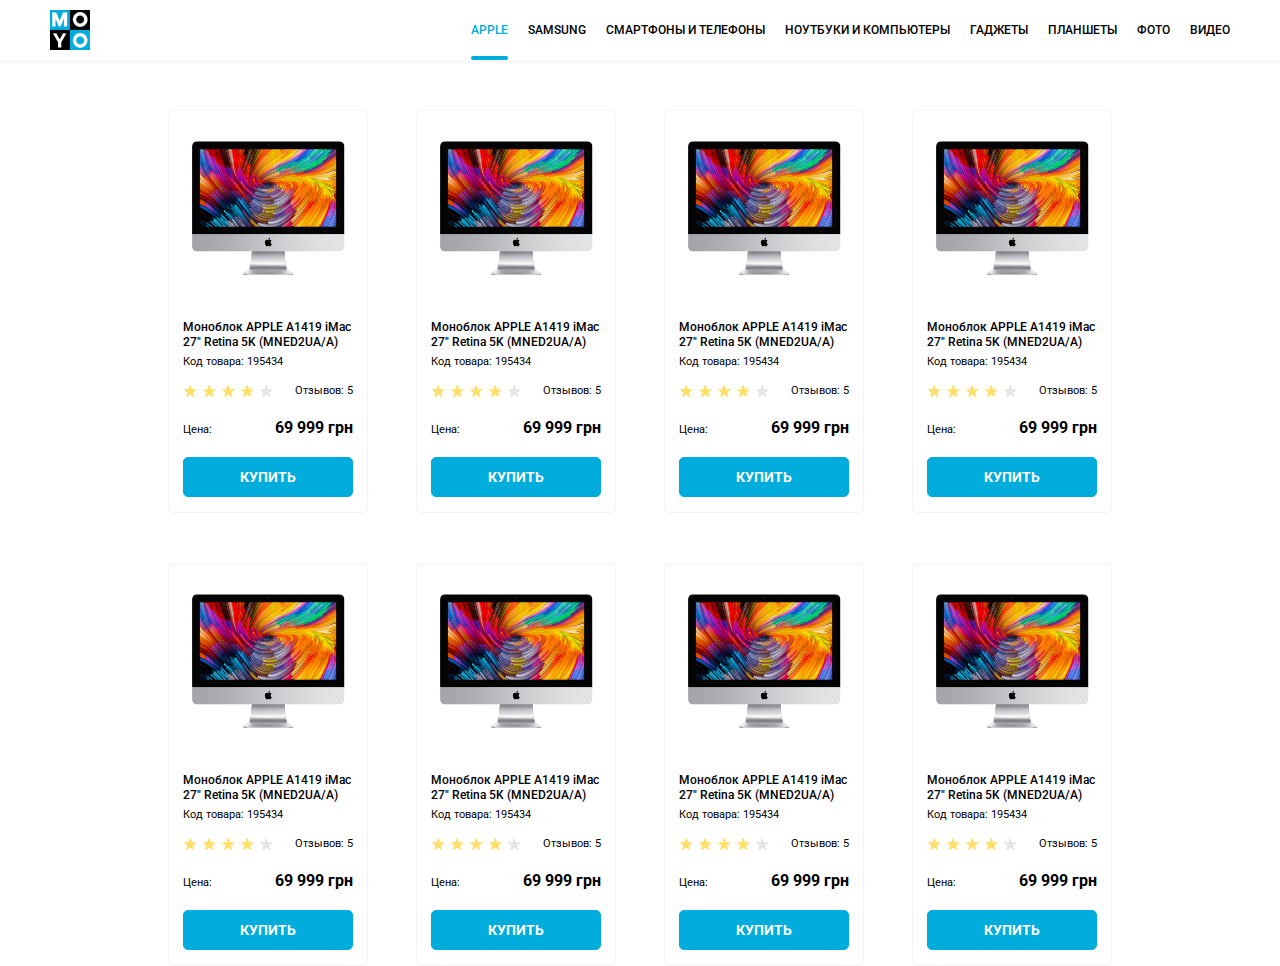
<file: index.html>
<!doctype html><html lang="en"><head><meta charset="UTF-8"><meta name="viewport" content="width=device-width, initial-scale=1.0"><title>Catalog</title><link href="https://fonts.googleapis.com/css2?family=Roboto:wght@400;500;700&display=swap" rel="stylesheet"><link rel="stylesheet" href="main.fffee89a.css"></head><body> <header class="header"> <a href="https://www.moyo.ua" class="header__logo"> <img src="logo.6c938e44.png" alt="logo" target="_blank" rel="noopener"> </a> <nav> <ul class="header__nav-links-container"> <li class="header__nav-link-box header__nav-link-box--is-active"> <a href="https://www.moyo.ua/portal_brand/apple/" class="header__nav-link is-active" target="_blank" rel="noopener"> apple </a> </li> <li class="header__nav-link-box"> <a href="https://www.moyo.ua/portal_brand/samsung/" class="header__nav-link" target="_blank" rel="noopener"> samsung </a> </li> <li class="header__nav-link-box"> <a href="https://www.moyo.ua/telecommunication/" class="header__nav-link" target="_blank" rel="noopener"> смартфоны и телефоны </a> </li> <li class="header__nav-link-box"> <a href="https://www.moyo.ua/comp-and-periphery/" class="header__nav-link" target="_blank" rel="noopener" data-qa="nav-hover"> ноутбуки и компьютеры </a> </li> <li class="header__nav-link-box"> <a href="https://www.moyo.ua/gadgets/" class="header__nav-link" target="_blank" rel="noopener"> гаджеты </a> </li> <li class="header__nav-link-box"> <a href="https://www.moyo.ua/tablet_el_knigi/tablet/" class="header__nav-link" target="_blank" rel="noopener"> планшеты </a> </li> <li class="header__nav-link-box"> <a href="https://www.moyo.ua/foto_video/photo_video/" class="header__nav-link" target="_blank" rel="noopener"> фото </a> </li> <li class="header__nav-link-box"> <a href="https://www.moyo.ua/foto_video/video_tech/" class="header__nav-link" target="_blank" rel="noopener"> видео </a> </li> </ul> </nav> </header> <main class="product-catalog"> <article class="product-card" data-qa="card"> <img src="imac.2690641a.jpeg" alt="imac" class="product-card__img"> <h3 class="product-card__title"> Моноблок APPLE A1419 iMac 27" Retina 5K (MNED2UA/A) </h3> <span class="product-card__code"> Код товара: 195434 </span> <div class="product-details__row"> <div class="product-stars product-stars--4"> <div class="product-stars__star"></div> <div class="product-stars__star"></div> <div class="product-stars__star"></div> <div class="product-stars__star"></div> <div class="product-stars__star"></div> </div> <span class="product-card__responds-number"> Отзывов: 5 </span> </div> <div class="product-details__row product-details__row--align-baseline"> <span class="product-card__price-hint"> Цена: </span> <span class="product-card__price"> 69 999 грн </span> </div> <a href="#" class="product-card__buy-button" data-qa="card-hover"> Купить </a> </article> <article class="product-card"> <img src="imac.2690641a.jpeg" alt="imac" class="product-card__img"> <h3 class="product-card__title"> Моноблок APPLE A1419 iMac 27" Retina 5K (MNED2UA/A) </h3> <span class="product-card__code"> Код товара: 195434 </span> <div class="product-details__row"> <div class="product-stars product-stars--4"> <div class="product-stars__star"></div> <div class="product-stars__star"></div> <div class="product-stars__star"></div> <div class="product-stars__star"></div> <div class="product-stars__star"></div> </div> <span class="product-card__responds-number"> Отзывов: 5 </span> </div> <div class="product-details__row product-details__row--align-baseline"> <span class="product-card__price-hint"> Цена: </span> <span class="product-card__price"> 69 999 грн </span> </div> <a href="#" class="product-card__buy-button"> Купить </a> </article> <article class="product-card"> <img src="imac.2690641a.jpeg" alt="imac" class="product-card__img"> <h3 class="product-card__title"> Моноблок APPLE A1419 iMac 27" Retina 5K (MNED2UA/A) </h3> <span class="product-card__code"> Код товара: 195434 </span> <div class="product-details__row"> <div class="product-stars product-stars--4"> <div class="product-stars__star"></div> <div class="product-stars__star"></div> <div class="product-stars__star"></div> <div class="product-stars__star"></div> <div class="product-stars__star"></div> </div> <span class="product-card__responds-number"> Отзывов: 5 </span> </div> <div class="product-details__row product-details__row--align-baseline"> <span class="product-card__price-hint"> Цена: </span> <span class="product-card__price"> 69 999 грн </span> </div> <a href="#" class="product-card__buy-button"> Купить </a> </article> <article class="product-card"> <img src="imac.2690641a.jpeg" alt="imac" class="product-card__img"> <h3 class="product-card__title"> Моноблок APPLE A1419 iMac 27" Retina 5K (MNED2UA/A) </h3> <span class="product-card__code"> Код товара: 195434 </span> <div class="product-details__row"> <div class="product-stars product-stars--4"> <div class="product-stars__star"></div> <div class="product-stars__star"></div> <div class="product-stars__star"></div> <div class="product-stars__star"></div> <div class="product-stars__star"></div> </div> <span class="product-card__responds-number"> Отзывов: 5 </span> </div> <div class="product-details__row product-details__row--align-baseline"> <span class="product-card__price-hint"> Цена: </span> <span class="product-card__price"> 69 999 грн </span> </div> <a href="#" class="product-card__buy-button"> Купить </a> </article> <article class="product-card"> <img src="imac.2690641a.jpeg" alt="imac" class="product-card__img"> <h3 class="product-card__title"> Моноблок APPLE A1419 iMac 27" Retina 5K (MNED2UA/A) </h3> <span class="product-card__code"> Код товара: 195434 </span> <div class="product-details__row"> <div class="product-stars product-stars--4"> <div class="product-stars__star"></div> <div class="product-stars__star"></div> <div class="product-stars__star"></div> <div class="product-stars__star"></div> <div class="product-stars__star"></div> </div> <span class="product-card__responds-number"> Отзывов: 5 </span> </div> <div class="product-details__row product-details__row--align-baseline"> <span class="product-card__price-hint"> Цена: </span> <span class="product-card__price"> 69 999 грн </span> </div> <a href="#" class="product-card__buy-button"> Купить </a> </article> <article class="product-card"> <img src="imac.2690641a.jpeg" alt="imac" class="product-card__img"> <h3 class="product-card__title"> Моноблок APPLE A1419 iMac 27" Retina 5K (MNED2UA/A) </h3> <span class="product-card__code"> Код товара: 195434 </span> <div class="product-details__row"> <div class="product-stars product-stars--4"> <div class="product-stars__star"></div> <div class="product-stars__star"></div> <div class="product-stars__star"></div> <div class="product-stars__star"></div> <div class="product-stars__star"></div> </div> <span class="product-card__responds-number"> Отзывов: 5 </span> </div> <div class="product-details__row product-details__row--align-baseline"> <span class="product-card__price-hint"> Цена: </span> <span class="product-card__price"> 69 999 грн </span> </div> <a href="#" class="product-card__buy-button"> Купить </a> </article> <article class="product-card"> <img src="imac.2690641a.jpeg" alt="imac" class="product-card__img"> <h3 class="product-card__title"> Моноблок APPLE A1419 iMac 27" Retina 5K (MNED2UA/A) </h3> <span class="product-card__code"> Код товара: 195434 </span> <div class="product-details__row"> <div class="product-stars product-stars--4"> <div class="product-stars__star"></div> <div class="product-stars__star"></div> <div class="product-stars__star"></div> <div class="product-stars__star"></div> <div class="product-stars__star"></div> </div> <span class="product-card__responds-number"> Отзывов: 5 </span> </div> <div class="product-details__row product-details__row--align-baseline"> <span class="product-card__price-hint"> Цена: </span> <span class="product-card__price"> 69 999 грн </span> </div> <a href="#" class="product-card__buy-button"> Купить </a> </article> <article class="product-card"> <img src="imac.2690641a.jpeg" alt="imac" class="product-card__img"> <h3 class="product-card__title"> Моноблок APPLE A1419 iMac 27" Retina 5K (MNED2UA/A) </h3> <span class="product-card__code"> Код товара: 195434 </span> <div class="product-details__row"> <div class="product-stars product-stars--4"> <div class="product-stars__star"></div> <div class="product-stars__star"></div> <div class="product-stars__star"></div> <div class="product-stars__star"></div> <div class="product-stars__star"></div> </div> <span class="product-card__responds-number"> Отзывов: 5 </span> </div> <div class="product-details__row product-details__row--align-baseline"> <span class="product-card__price-hint"> Цена: </span> <span class="product-card__price"> 69 999 грн </span> </div> <a href="#" class="product-card__buy-button"> Купить </a> </article> </main> </body></html>
</file>
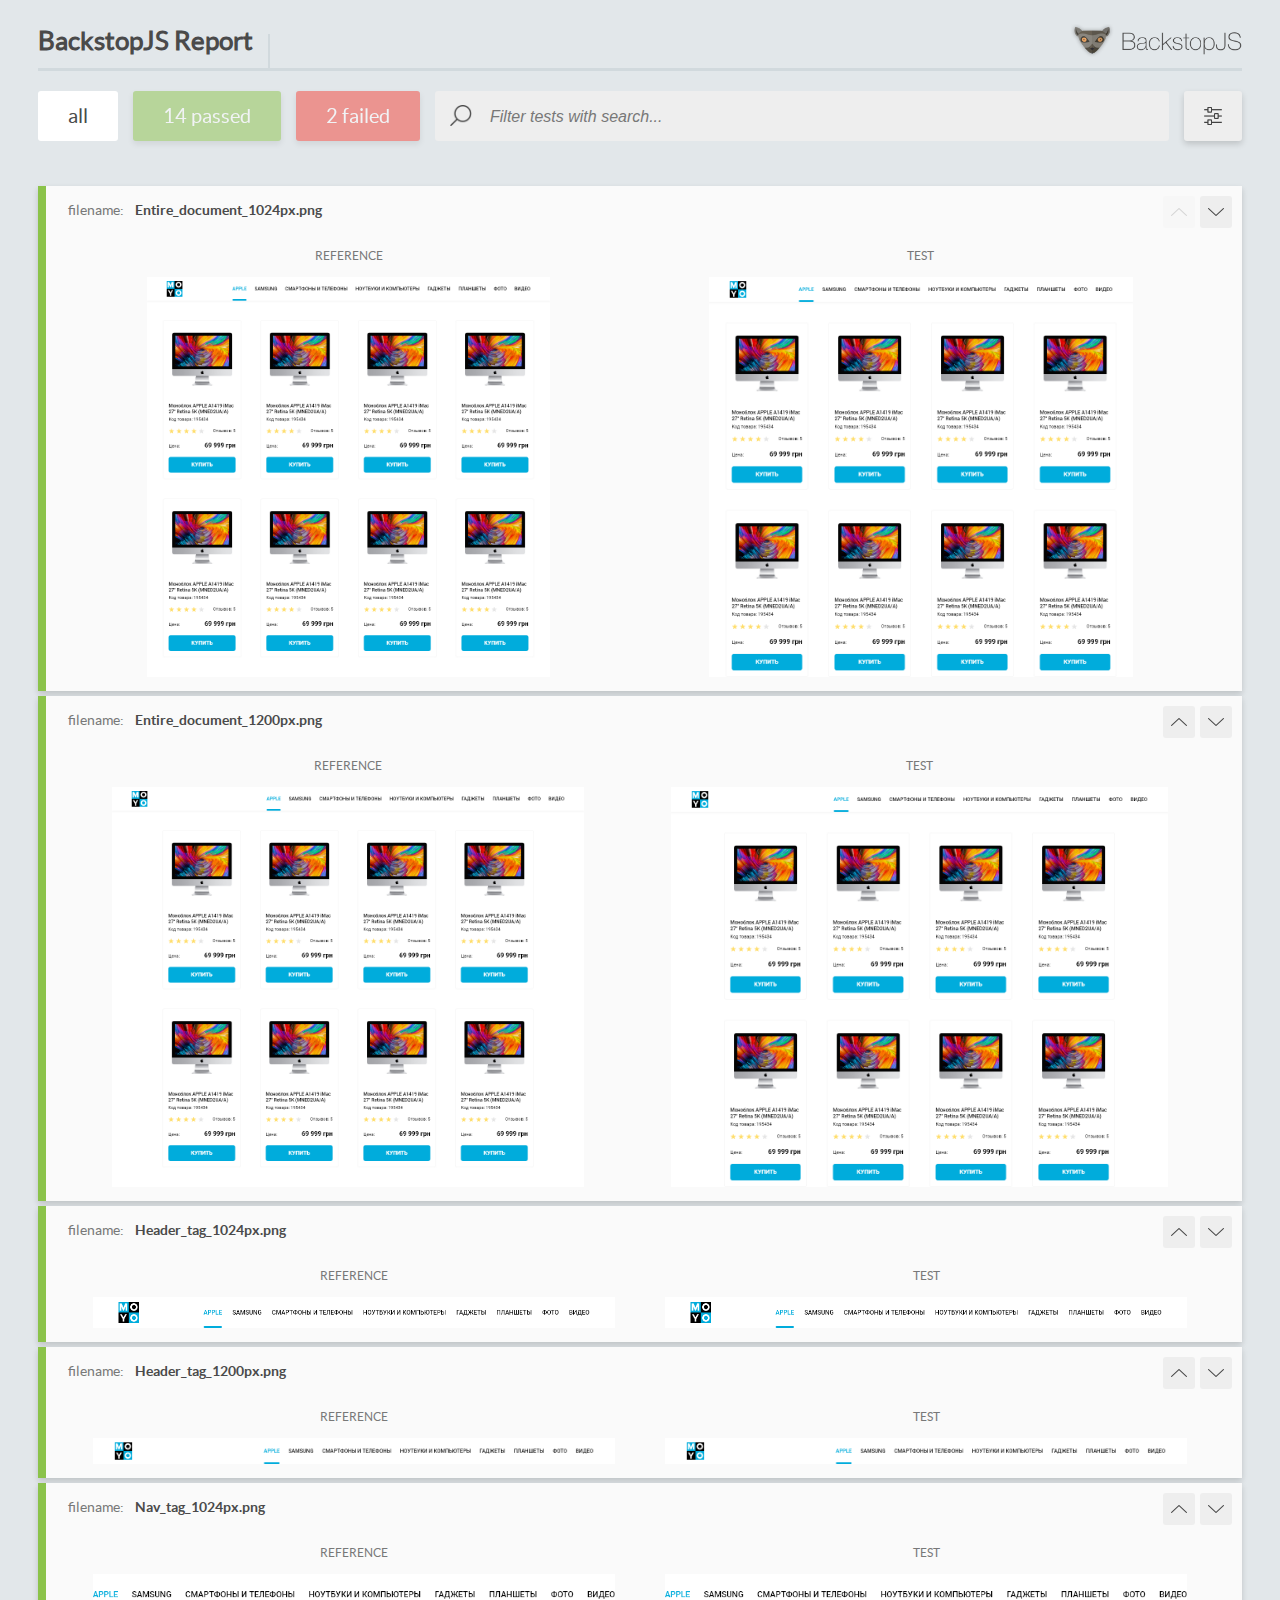
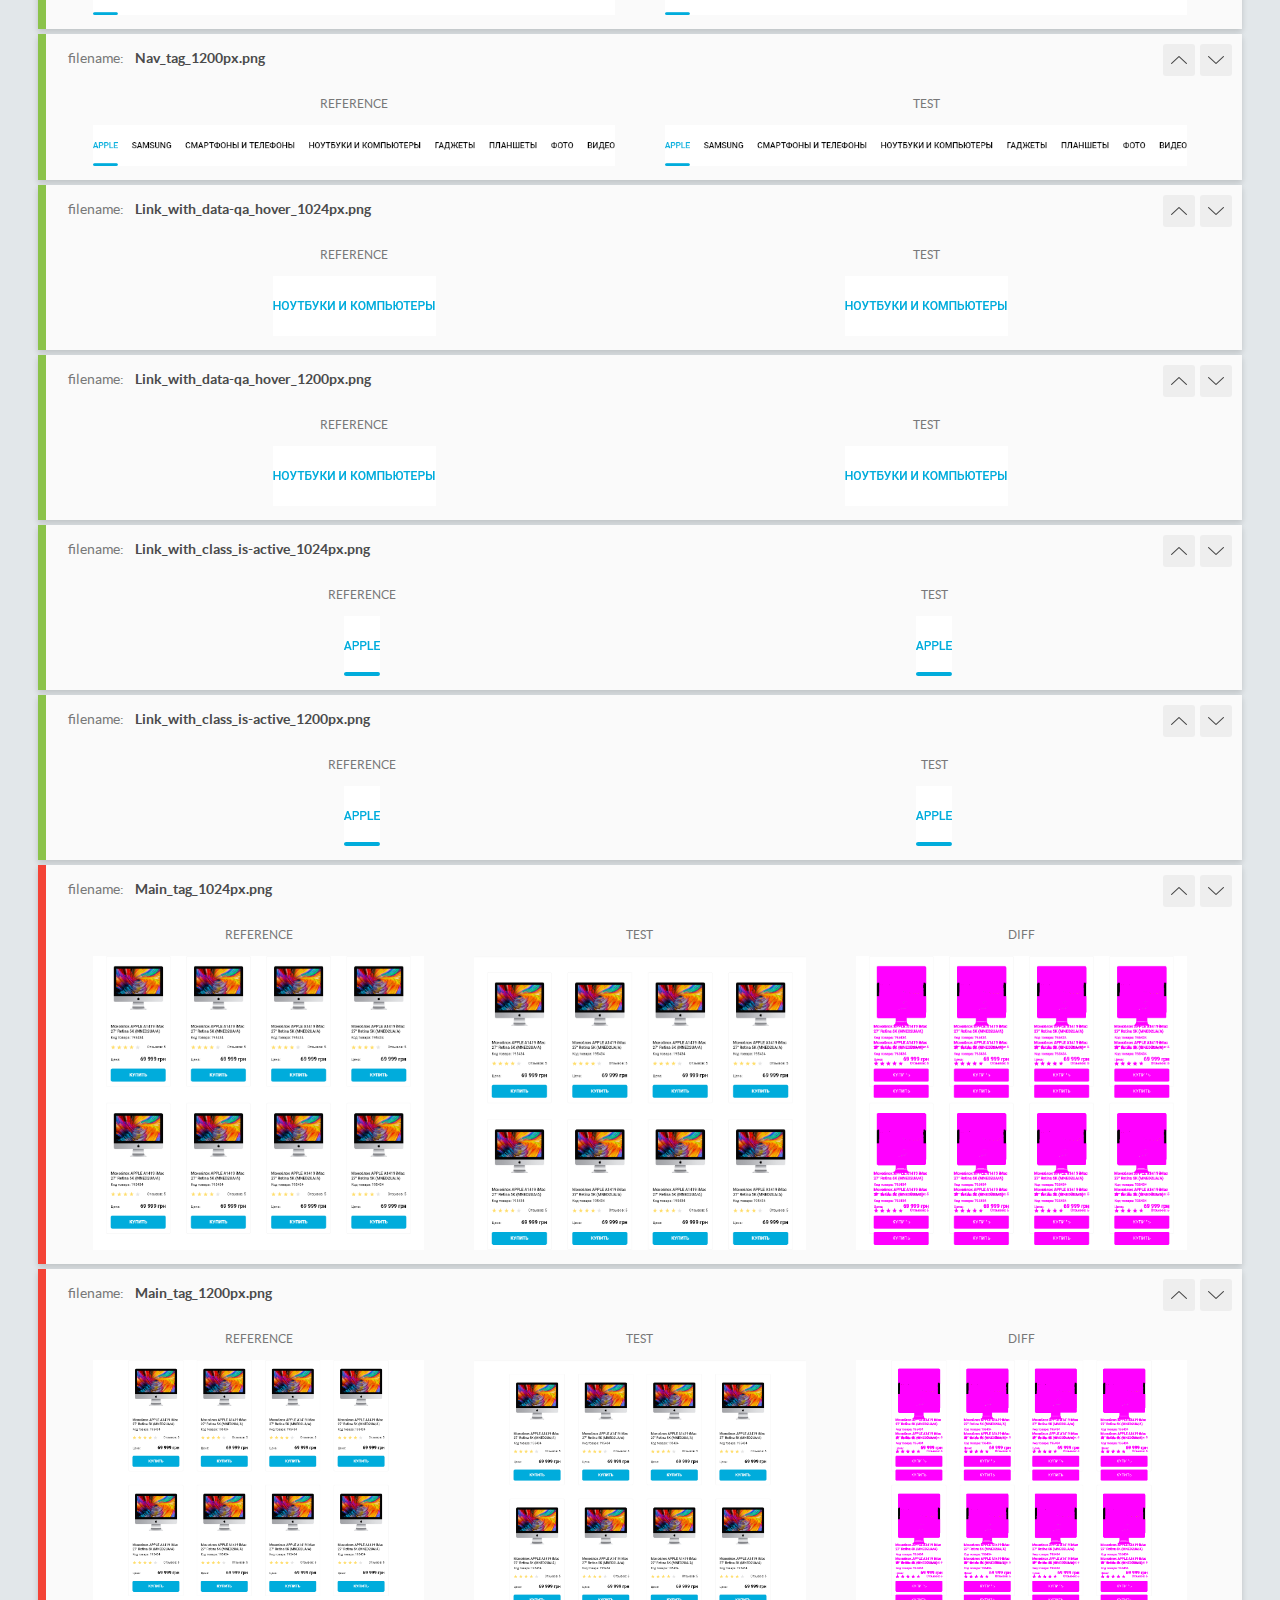
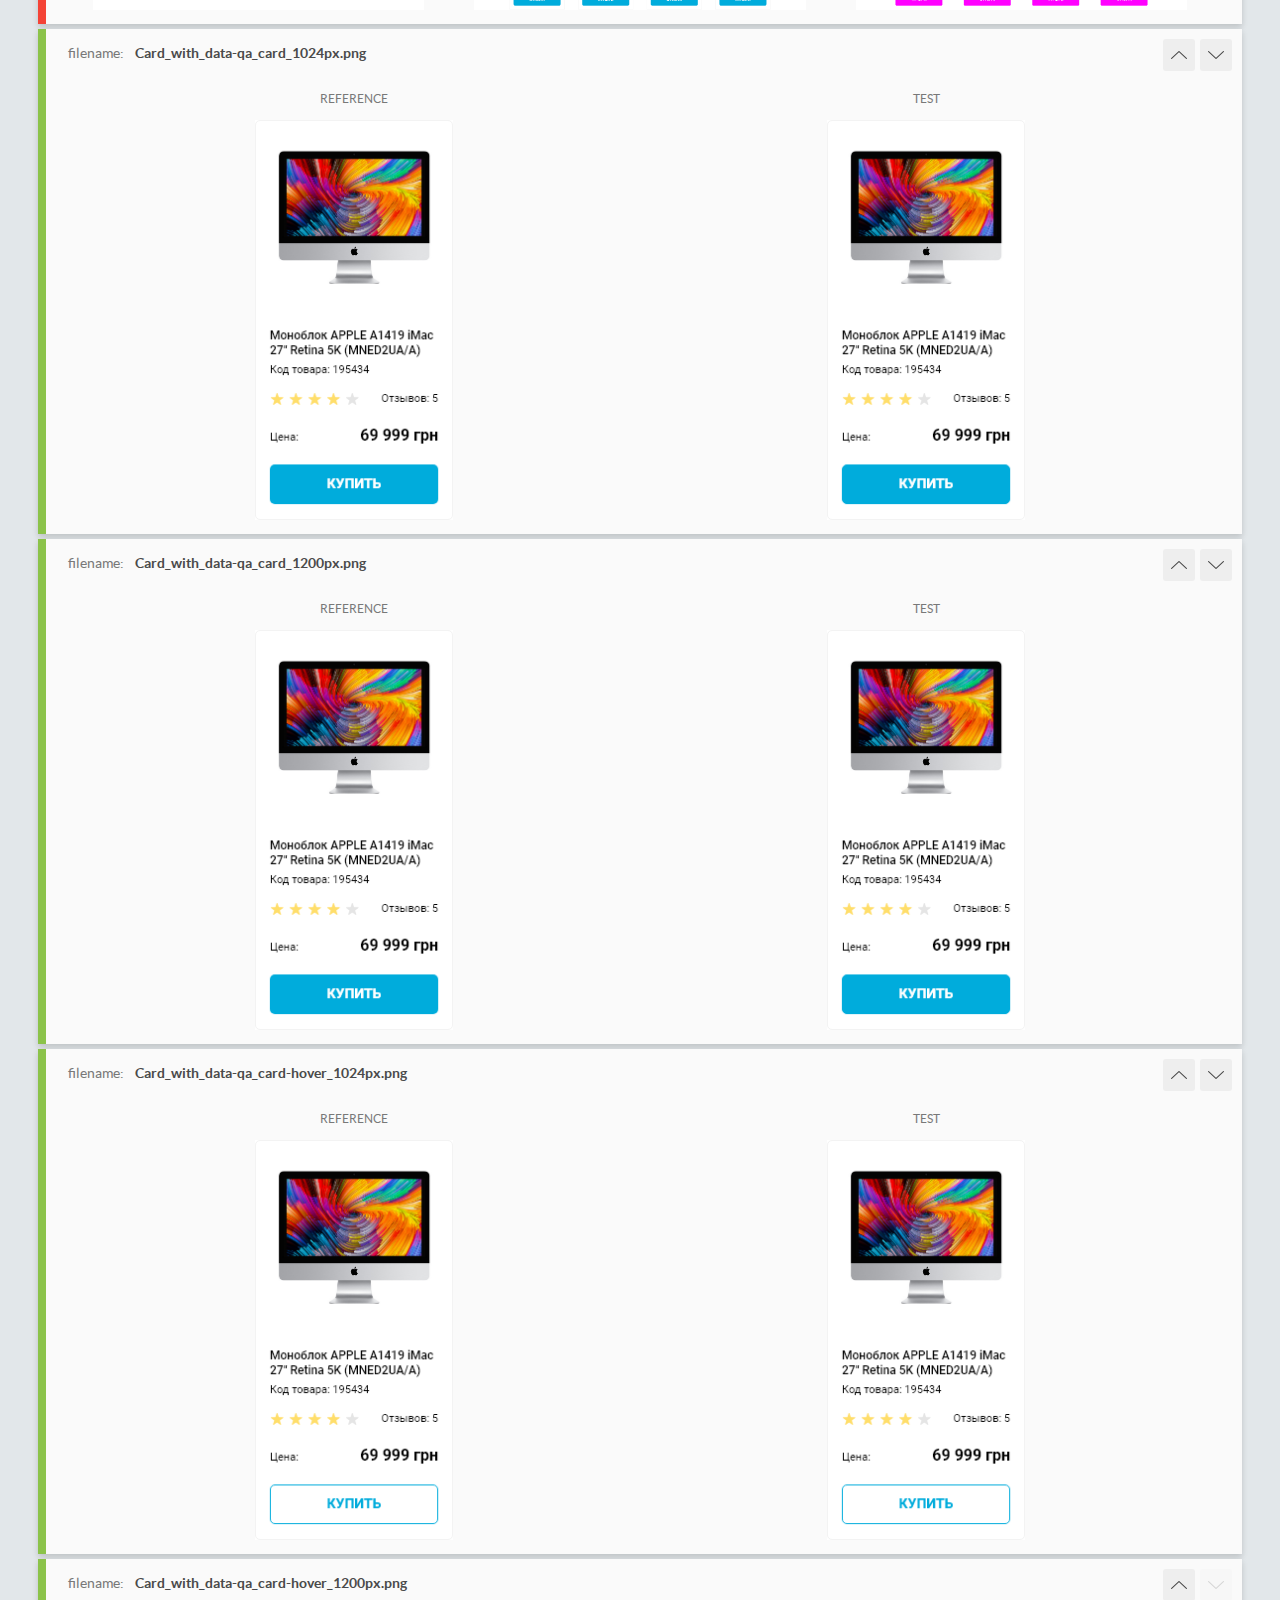
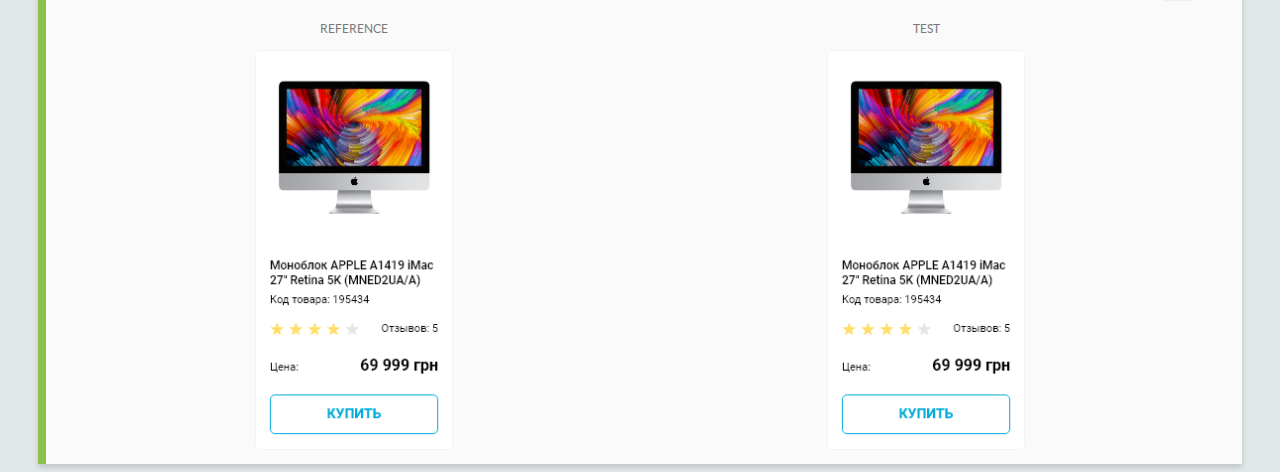
<file: report/html_report/index.html>
<!DOCTYPE html>
<html>
  <head>
    <meta charset="utf-8">
    <title>BackstopJS Report</title>

    <style>
      @font-face {
          font-family: 'latoregular';
          src: url('./assets/fonts/lato-regular-webfont.woff2') format('woff2'),
              url('./assets/fonts/lato-regular-webfont.woff') format('woff');
          font-weight: 400;
          font-style: normal;
      }
      @font-face {
          font-family: 'latobold';
          src: url('./assets/fonts/lato-bold-webfont.woff2') format('woff2'),
              url('./assets/fonts/lato-bold-webfont.woff') format('woff');
          font-weight: 700;
          font-style: normal;
      }

      .ReactModal__Body--open {
          overflow: hidden;
      }
      .ReactModal__Body--open .header {
        display: none;
      }

    </style>
  </head>
  <body style="background-color: #E2E7EA">
    <div id="root">

    </div>
    <script type="text/javascript">
      function report (report) { // eslint-disable-line no-unused-vars
        window.tests = report;
      }
    </script>
    <script type="text/javascript" src="config.js"></script>
    <script type="text/javascript" src="index_bundle.js"></script>
  </body>
</html>
</file>
<file: main.fffee89a.css>
*{box-sizing:border-box}body{margin:0;font-family:Roboto,Arial,sans-serif}.header{justify-content:space-between;padding:0 50px;font-size:12px;line-height:60px;font-weight:500;box-shadow:0 2px 4px rgba(0,0,0,.05)}.header,.header__logo{display:flex;align-items:center}.header__nav-links-container{margin:0;padding:0;display:flex;flex-wrap:wrap}.header__nav-link-box{margin-left:20px;position:relative;display:flex;align-items:center;list-style:none;text-transform:uppercase}.header__nav-link-box:first-child{margin-left:0}.header__nav-link-box--is-active:after{content:"";width:100%;height:4px;position:absolute;bottom:0;background-color:#00acdc;border-radius:8px}.header__nav-link{display:block;height:60px;line-height:60px;color:inherit;text-decoration:none}.header__nav-link:hover,.is-active{color:#00acdc}body{font-family:Roboto,sans-serif;font-size:11px;line-height:13px}.product-catalog{display:grid;grid-template-columns:repeat(4,200px);gap:0 48px;justify-content:center}@media (max-width:996px){.product-catalog{grid-template-columns:repeat(3,200px)}}@media (max-width:768px){.product-catalog{grid-template-columns:repeat(2,200px)}}@media (max-width:475px){.product-catalog{grid-template-columns:repeat(1,200px)}}.product-card{margin:50px 0 0;position:relative;width:200px;padding:13px 14px 15px;border:1px solid #f3f3f3;border-radius:5px}.product-card__img{display:block;margin:auto;padding-top:14px;max-width:166px;height:154px;border:3px solid transparent;transition:transform 1s,border-color 0s}.product-card__img:hover{border-color:#f3f3f3;transform:scale(1.2);cursor:zoom-in}.product-card__title{display:block;font-weight:500;font-size:12px;line-height:15px;margin-top:42px;margin-bottom:5px;color:inherit;text-decoration:none}.product-card__code{display:inline-block;margin-bottom:15px}.product-card__price{font-size:16px;line-height:19px;font-weight:700}.product-card__buy-button{display:flex;justify-content:center;align-items:center;height:40px;background-color:#00acdc;border:1px solid #00acdc;border-radius:5px;text-align:center;color:#fff;text-decoration:none;text-transform:uppercase;font-weight:700;font-size:14px;line-height:38px;transition-duration:.5s}.product-card__buy-button:hover{background-color:#fff;color:#00acdc}.product-details__row{display:flex;justify-content:space-between;align-items:center;margin-bottom:20px}.product-details__row--align-baseline{align-items:baseline}.product-stars{display:flex}.product-stars__star{height:15px;width:15px;margin-right:4px;background:url(star.040e0f1e.svg) 50% no-repeat}.product-stars--1 .product-stars__star:nth-child(-n+1),.product-stars--2 .product-stars__star:nth-child(-n+2),.product-stars--3 .product-stars__star:nth-child(-n+3),.product-stars--4 .product-stars__star:nth-child(-n+4){background-image:url(star-active.3d99ddfd.svg)}
/*# sourceMappingURL=main.fffee89a.css.map */
</file>
